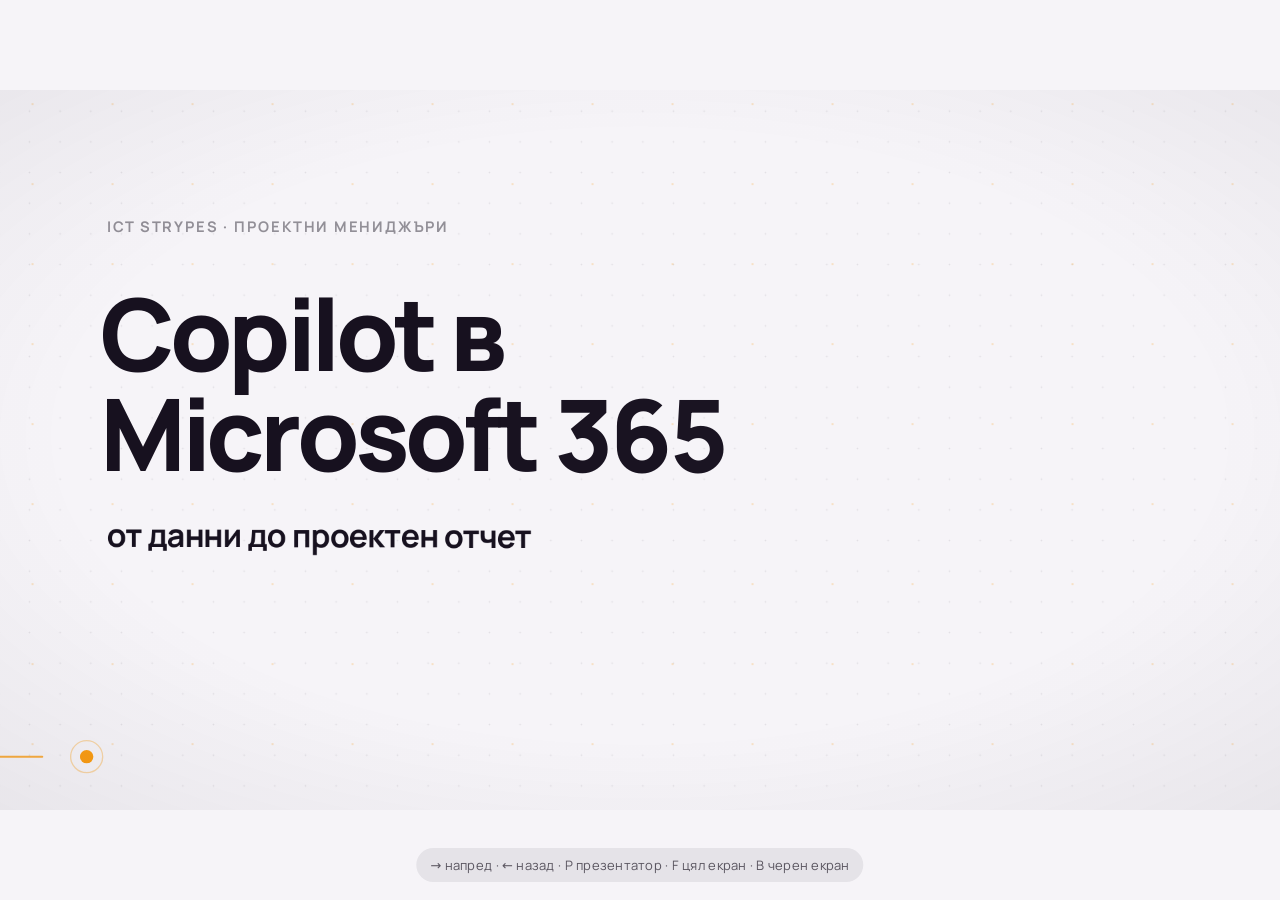
<file: index.html>
<!doctype html>
<html lang="bg">
<head>
<meta charset="utf-8">
<meta name="viewport" content="width=device-width,initial-scale=1">
<title>Copilot в Microsoft 365</title>
<link rel="stylesheet" href="css/fonts.css">
<link rel="stylesheet" href="css/style.css">
</head>
<body>
<div id="viewport">
  <div id="bg-far"></div>
  <div id="bg-near"></div>
  <div id="world"></div>
  <div id="vignette"></div>
  <div id="overlay"></div>
  <div id="black"></div>
</div>
<div id="hint">→ напред · ← назад · P презентатор · F цял екран · B черен екран</div>

<script src="vendor/gsap.min.js"></script>
<script src="vendor/DrawSVGPlugin.min.js"></script>
<script src="vendor/MorphSVGPlugin.min.js"></script>
<script src="vendor/CustomEase.min.js"></script>
<script src="js/data.js"></script>
<script src="js/core.js"></script>
<script src="js/rail.js"></script>
<script src="js/scenes/01-intro.js"></script>
<script src="js/scenes/02-copilot.js"></script>
<script src="js/scenes/03-excel.js"></script>
<script src="js/scenes/04-ppt.js"></script>
<script src="js/scenes/05-burndown.js"></script>
<script src="js/scenes/06-flow.js"></script>
<script src="js/scenes/07-verify.js"></script>
<script src="js/app.js"></script>
</body>
</html>
</file>
<file: css/fonts.css>
/* Manrope (SIL OFL 1.1), embedded so the talk works offline and from file:// */
@font-face{font-family:'Manrope';font-style:normal;font-display:block;font-weight:400;src:url([data-uri]) format('woff2');unicode-range:U+0000-00FF, U+0131, U+0152-0153, U+02BB-02BC, U+02C6, U+02DA, U+02DC, U+0304, U+0308, U+0329, U+2000-206F, U+20AC, U+2122, U+2191, U+2193, U+2212, U+2215, U+FEFF, U+FFFD;}
@font-face{font-family:'Manrope';font-style:normal;font-display:block;font-weight:400;src:url([data-uri]) format('woff2');unicode-range:U+0100-02BA, U+02BD-02C5, U+02C7-02CC, U+02CE-02D7, U+02DD-02FF, U+0304, U+0308, U+0329, U+1D00-1DBF, U+1E00-1E9F, U+1EF2-1EFF, U+2020, U+20A0-20AB, U+20AD-20C0, U+2113, U+2C60-2C7F, U+A720-A7FF;}
@font-face{font-family:'Manrope';font-style:normal;font-display:block;font-weight:400;src:url([data-uri]) format('woff2');unicode-range:U+0301, U+0400-045F, U+0490-0491, U+04B0-04B1, U+2116;}
@font-face{font-family:'Manrope';font-style:normal;font-display:block;font-weight:500;src:url([data-uri]) format('woff2');unicode-range:U+0000-00FF, U+0131, U+0152-0153, U+02BB-02BC, U+02C6, U+02DA, U+02DC, U+0304, U+0308, U+0329, U+2000-206F, U+20AC, U+2122, U+2191, U+2193, U+2212, U+2215, U+FEFF, U+FFFD;}
@font-face{font-family:'Manrope';font-style:normal;font-display:block;font-weight:500;src:url([data-uri]) format('woff2');unicode-range:U+0100-02BA, U+02BD-02C5, U+02C7-02CC, U+02CE-02D7, U+02DD-02FF, U+0304, U+0308, U+0329, U+1D00-1DBF, U+1E00-1E9F, U+1EF2-1EFF, U+2020, U+20A0-20AB, U+20AD-20C0, U+2113, U+2C60-2C7F, U+A720-A7FF;}
@font-face{font-family:'Manrope';font-style:normal;font-display:block;font-weight:500;src:url([data-uri]) format('woff2');unicode-range:U+0301, U+0400-045F, U+0490-0491, U+04B0-04B1, U+2116;}
@font-face{font-family:'Manrope';font-style:normal;font-display:block;font-weight:600;src:url([data-uri]) format('woff2');unicode-range:U+0000-00FF, U+0131, U+0152-0153, U+02BB-02BC, U+02C6, U+02DA, U+02DC, U+0304, U+0308, U+0329, U+2000-206F, U+20AC, U+2122, U+2191, U+2193, U+2212, U+2215, U+FEFF, U+FFFD;}
@font-face{font-family:'Manrope';font-style:normal;font-display:block;font-weight:600;src:url([data-uri]) format('woff2');unicode-range:U+0100-02BA, U+02BD-02C5, U+02C7-02CC, U+02CE-02D7, U+02DD-02FF, U+0304, U+0308, U+0329, U+1D00-1DBF, U+1E00-1E9F, U+1EF2-1EFF, U+2020, U+20A0-20AB, U+20AD-20C0, U+2113, U+2C60-2C7F, U+A720-A7FF;}
@font-face{font-family:'Manrope';font-style:normal;font-display:block;font-weight:600;src:url([data-uri]) format('woff2');unicode-range:U+0301, U+0400-045F, U+0490-0491, U+04B0-04B1, U+2116;}
@font-face{font-family:'Manrope';font-style:normal;font-display:block;font-weight:700;src:url([data-uri]) format('woff2');unicode-range:U+0000-00FF, U+0131, U+0152-0153, U+02BB-02BC, U+02C6, U+02DA, U+02DC, U+0304, U+0308, U+0329, U+2000-206F, U+20AC, U+2122, U+2191, U+2193, U+2212, U+2215, U+FEFF, U+FFFD;}
@font-face{font-family:'Manrope';font-style:normal;font-display:block;font-weight:700;src:url([data-uri]) format('woff2');unicode-range:U+0100-02BA, U+02BD-02C5, U+02C7-02CC, U+02CE-02D7, U+02DD-02FF, U+0304, U+0308, U+0329, U+1D00-1DBF, U+1E00-1E9F, U+1EF2-1EFF, U+2020, U+20A0-20AB, U+20AD-20C0, U+2113, U+2C60-2C7F, U+A720-A7FF;}
@font-face{font-family:'Manrope';font-style:normal;font-display:block;font-weight:700;src:url([data-uri]) format('woff2');unicode-range:U+0301, U+0400-045F, U+0490-0491, U+04B0-04B1, U+2116;}
@font-face{font-family:'Manrope';font-style:normal;font-display:block;font-weight:800;src:url([data-uri]) format('woff2');unicode-range:U+0000-00FF, U+0131, U+0152-0153, U+02BB-02BC, U+02C6, U+02DA, U+02DC, U+0304, U+0308, U+0329, U+2000-206F, U+20AC, U+2122, U+2191, U+2193, U+2212, U+2215, U+FEFF, U+FFFD;}
@font-face{font-family:'Manrope';font-style:normal;font-display:block;font-weight:800;src:url([data-uri]) format('woff2');unicode-range:U+0100-02BA, U+02BD-02C5, U+02C7-02CC, U+02CE-02D7, U+02DD-02FF, U+0304, U+0308, U+0329, U+1D00-1DBF, U+1E00-1E9F, U+1EF2-1EFF, U+2020, U+20A0-20AB, U+20AD-20C0, U+2113, U+2C60-2C7F, U+A720-A7FF;}
@font-face{font-family:'Manrope';font-style:normal;font-display:block;font-weight:800;src:url([data-uri]) format('woff2');unicode-range:U+0301, U+0400-045F, U+0490-0491, U+04B0-04B1, U+2116;}
</file>
<file: css/style.css>
:root {
  /* light version: #17111F for text and shapes, #FA9D13 for highlights only */
  --bg: #F6F4F8;
  --bg2: #EFECF3;
  --card: #FFFFFF;
  --card2: #EEEAF2;
  --card3: #E0D9E8;
  --line: rgba(23, 17, 31, 0.10);
  --line2: rgba(23, 17, 31, 0.20);
  --ink: #17111F;
  --ink2: rgba(23, 17, 31, 0.68);
  --ink3: rgba(23, 17, 31, 0.45);
  --acc: #FA9D13;
  --acc-ink: #B36400;   /* orange text: #FA9D13 is too light to read as text on a light background */
  --acc2: #FFC870;
  --accd: rgba(250, 157, 19, 0.18);
  --shadow: 0 1px 2px rgba(23, 17, 31, 0.05), 0 10px 30px rgba(23, 17, 31, 0.07);
  --ease: cubic-bezier(.16, .84, .28, 1);
  color-scheme: light;
}
* { box-sizing: border-box; margin: 0; padding: 0; }
html, body { width: 100%; height: 100%; overflow: hidden; background: var(--bg); color: var(--ink);
  font-family: 'Manrope', system-ui, sans-serif; font-feature-settings: 'tnum' 1, 'locl' 0; -webkit-font-smoothing: antialiased; }

#viewport { position: absolute; left: 50%; top: 50%; width: 1920px; height: 1080px; overflow: hidden;
  transform-origin: 0 0; background: var(--bg); }
#world { position: absolute; left: 0; top: 0; width: 0; height: 0; transform-origin: 0 0; }
#bg-far, #bg-near { position: absolute; inset: -40px; pointer-events: none; }
#bg-far { background-image: radial-gradient(circle, rgba(23, 17, 31, 0.09) 1.2px, transparent 1.6px); }
#bg-near { background-image: radial-gradient(circle, rgba(250, 157, 19, 0.22) 1.6px, transparent 2.2px); }
#vignette { position: absolute; inset: 0; pointer-events: none;
  background: radial-gradient(ellipse 75% 70% at 50% 48%, transparent 60%, rgba(23, 17, 31, 0.06) 100%); }
#overlay { position: absolute; inset: 0; pointer-events: none; }
#black { position: absolute; inset: 0; background: #000; opacity: 0; pointer-events: none; transition: opacity .6s var(--ease); }
#black.on { opacity: 1; }
#hint { position: fixed; left: 50%; bottom: 18px; transform: translateX(-50%); font-size: 13px; letter-spacing: .02em;
  color: var(--ink2); background: rgba(23, 17, 31, .07); padding: 8px 14px; border-radius: 99px; transition: opacity .8s; }
#hint.off { opacity: 0; }
body.preview #hint { display: none; }

.scene { position: absolute; pointer-events: none; }
.scene.off { visibility: hidden; }

/* type */
.hero { font-size: 150px; font-weight: 800; letter-spacing: -0.045em; line-height: .98; }
.h1 { font-size: 104px; font-weight: 800; letter-spacing: -0.04em; line-height: 1.0; }
.h2 { font-size: 72px; font-weight: 800; letter-spacing: -0.035em; line-height: 1.05; }
.h3 { font-size: 48px; font-weight: 700; letter-spacing: -0.025em; line-height: 1.12; }
.body { font-size: 36px; font-weight: 500; letter-spacing: -0.01em; line-height: 1.3; }
.small { font-size: 28px; font-weight: 500; line-height: 1.3; }
.label { font-size: 22px; font-weight: 700; letter-spacing: 0.14em; text-transform: uppercase; color: var(--ink3); }
.mono { font-family: ui-monospace, 'Cascadia Mono', Consolas, monospace; font-feature-settings: normal; }
.acc { color: var(--acc-ink); }
.dim { color: var(--ink2); }
.dim3 { color: var(--ink3); }
.nowrap { white-space: nowrap; }
.center { text-align: center; }
.mw { display: inline-block; overflow: hidden; vertical-align: top; padding: 0.04em 0.02em 0.12em; margin: -0.04em -0.02em -0.12em; }
.wi { display: inline-block; will-change: transform; }
.ch { display: inline; }

/* blocks */
.card { background: var(--card); border: 1.5px solid var(--line); border-radius: 28px; box-shadow: var(--shadow); }
.pill { display: inline-flex; align-items: center; gap: 14px; padding: 14px 26px; border-radius: 99px;
  background: var(--card); border: 1.5px solid var(--line); font-size: 30px; font-weight: 600; white-space: nowrap; }
.pill.acc { background: var(--acc); color: var(--ink); border-color: var(--acc); }
.pill.ghost { background: transparent; }
.tag { display: inline-block; padding: 6px 14px; border-radius: 10px; font-size: 22px; font-weight: 700; letter-spacing: .06em;
  text-transform: uppercase; background: var(--accd); color: var(--acc-ink); }
.dot { position: absolute; width: 16px; height: 16px; margin: -8px 0 0 -8px; border-radius: 50%; background: var(--acc); }
.dot.w { background: var(--ink); }
.abs { position: absolute; }
.flex { display: flex; align-items: center; }
.tile { position: absolute; display: grid; place-items: center; border-radius: 26px; font-weight: 800; color: var(--bg); }

/* prompt box */
.prompt { position: absolute; background: var(--card); border: 1.5px solid var(--line2); border-radius: 30px; padding: 34px 40px; box-shadow: var(--shadow);
  font-size: 38px; font-weight: 500; line-height: 1.38; letter-spacing: -0.01em; }
.prompt .who { position: absolute; left: 40px; top: -18px; }
.seg { border-radius: 8px; padding: 0 2px; transition: none; }

/* rail (chapter thread) */
#rail { position: absolute; left: 0; top: 0; overflow: visible; }
.rail-line { fill: none; stroke: var(--acc); stroke-width: 3; stroke-linecap: round; opacity: .8; }
.rail-label { font-size: 22px; font-weight: 700; letter-spacing: .08em; fill: var(--ink3); text-transform: uppercase; }
.rail-num { font-size: 22px; font-weight: 800; fill: var(--acc-ink); letter-spacing: .02em; }

/* spreadsheet */
.sheet { position: absolute; background: var(--card); box-shadow: var(--shadow); border: 1.5px solid var(--line); border-radius: 18px; overflow: hidden; }
.cell { position: absolute; height: 64px; line-height: 64px; padding: 0 20px; font-size: 27px; font-weight: 500; white-space: nowrap;
  border-right: 1px solid var(--line); border-bottom: 1px solid var(--line); overflow: hidden; }
.cell.r { text-align: right; }
.cell.hd { font-weight: 800; color: var(--ink); }
.colhd, .rowhd { position: absolute; font-size: 20px; font-weight: 700; color: var(--ink3); text-align: center; }

/* charts */
.axis { stroke: var(--line2); stroke-width: 2; fill: none; }
.grid { stroke: var(--line); stroke-width: 1.5; fill: none; }
.ln-plan { stroke: var(--ink); stroke-width: 5; fill: none; stroke-linecap: round; stroke-linejoin: round; }
.ln-act { stroke: var(--acc); stroke-width: 7; fill: none; stroke-linecap: round; stroke-linejoin: round; }
.ln-fc { stroke: var(--acc); stroke-width: 5; fill: none; stroke-dasharray: 4 16; stroke-linecap: round; }
.ax-t { font-size: 24px; font-weight: 600; fill: var(--ink3); }
.ax-t.b { fill: var(--ink2); }

/* slides */
.slide { position: absolute; background: var(--card); border-radius: 14px; color: var(--ink); overflow: hidden;
  border: 1.5px solid var(--line); box-shadow: 0 2px 4px rgba(23, 17, 31, .06), 0 24px 60px rgba(23, 17, 31, .14); }
.slide .st { position: absolute; left: 7%; top: 9%; font-weight: 800; letter-spacing: -0.03em; }
.slide .bar { position: absolute; background: var(--ink); border-radius: 4px; }
.slide .ln { position: absolute; height: 5%; background: rgba(23, 17, 31, .18); border-radius: 99px; }
.chb { display: inline-block; }
.fl { pointer-events: none; filter: drop-shadow(0 14px 18px rgba(23, 17, 31, .16)); }
.fl-i { display: inline-block; vertical-align: middle; }
</file>
